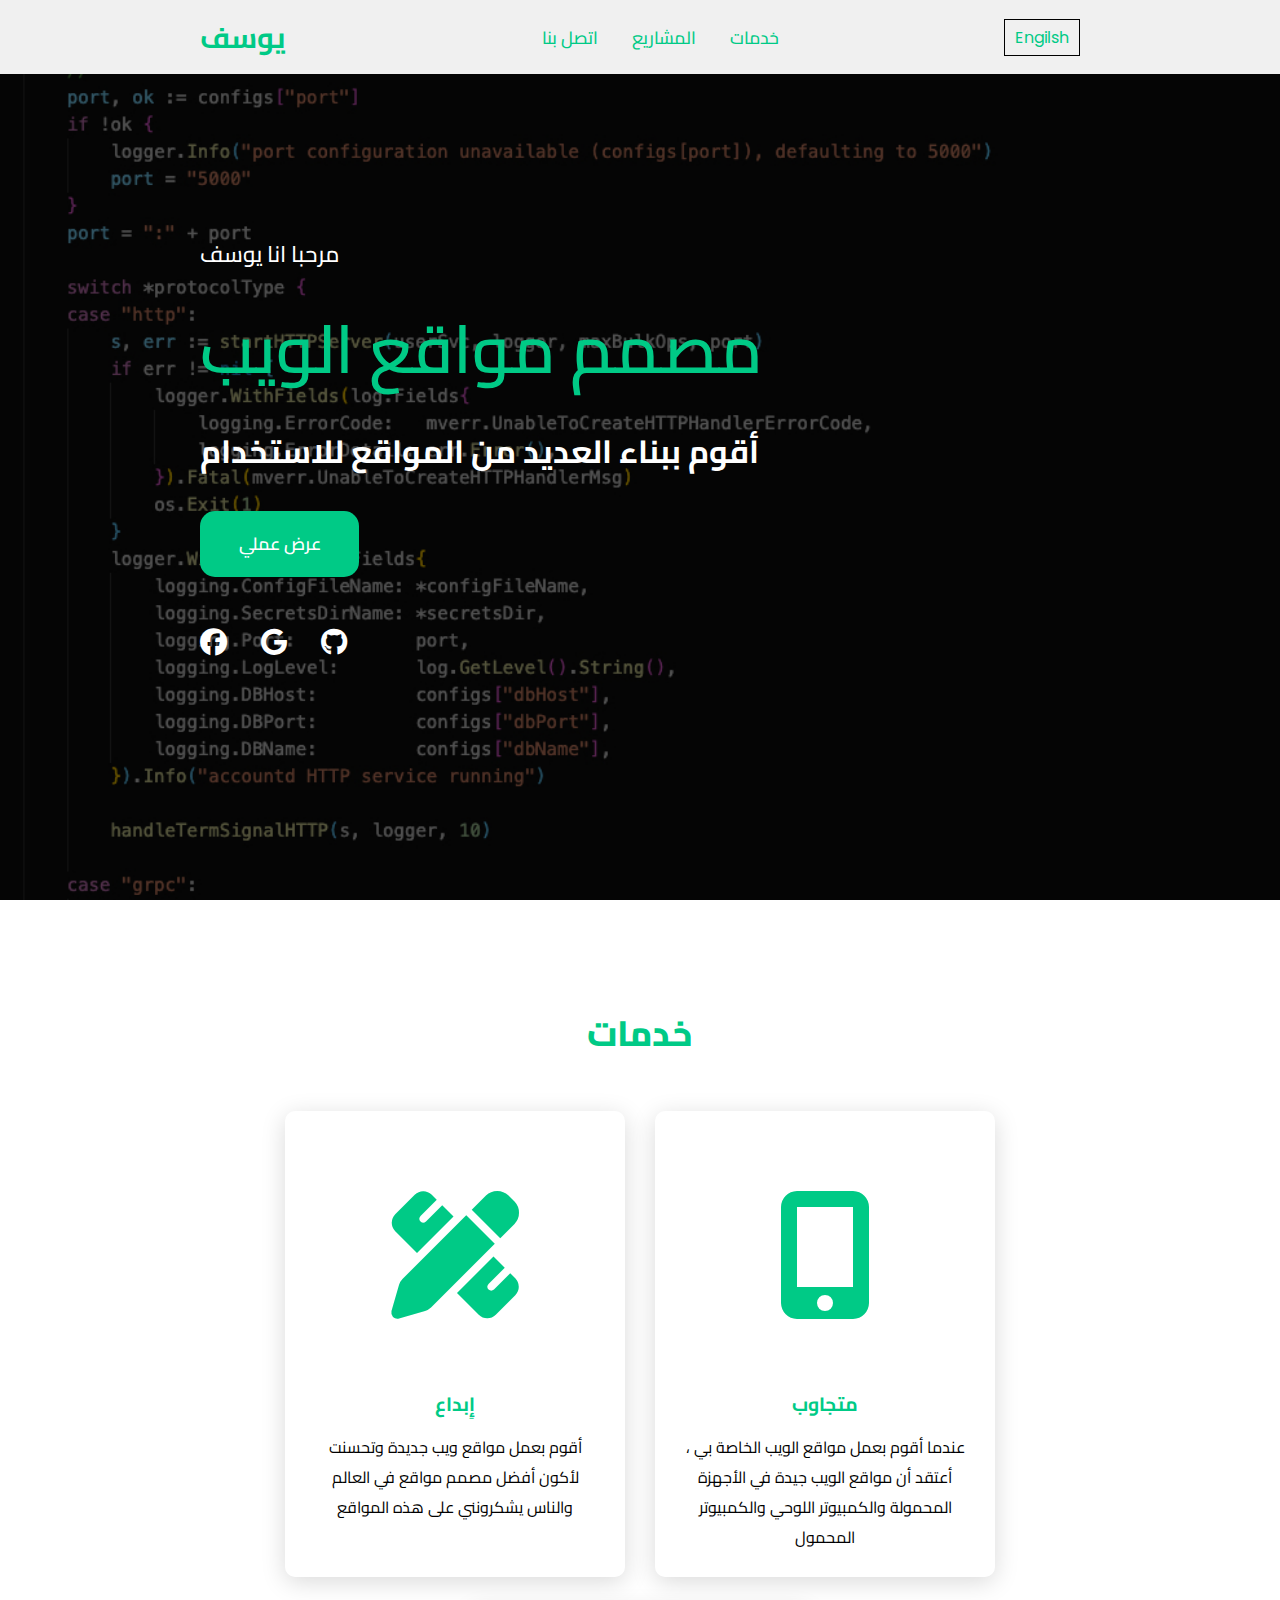
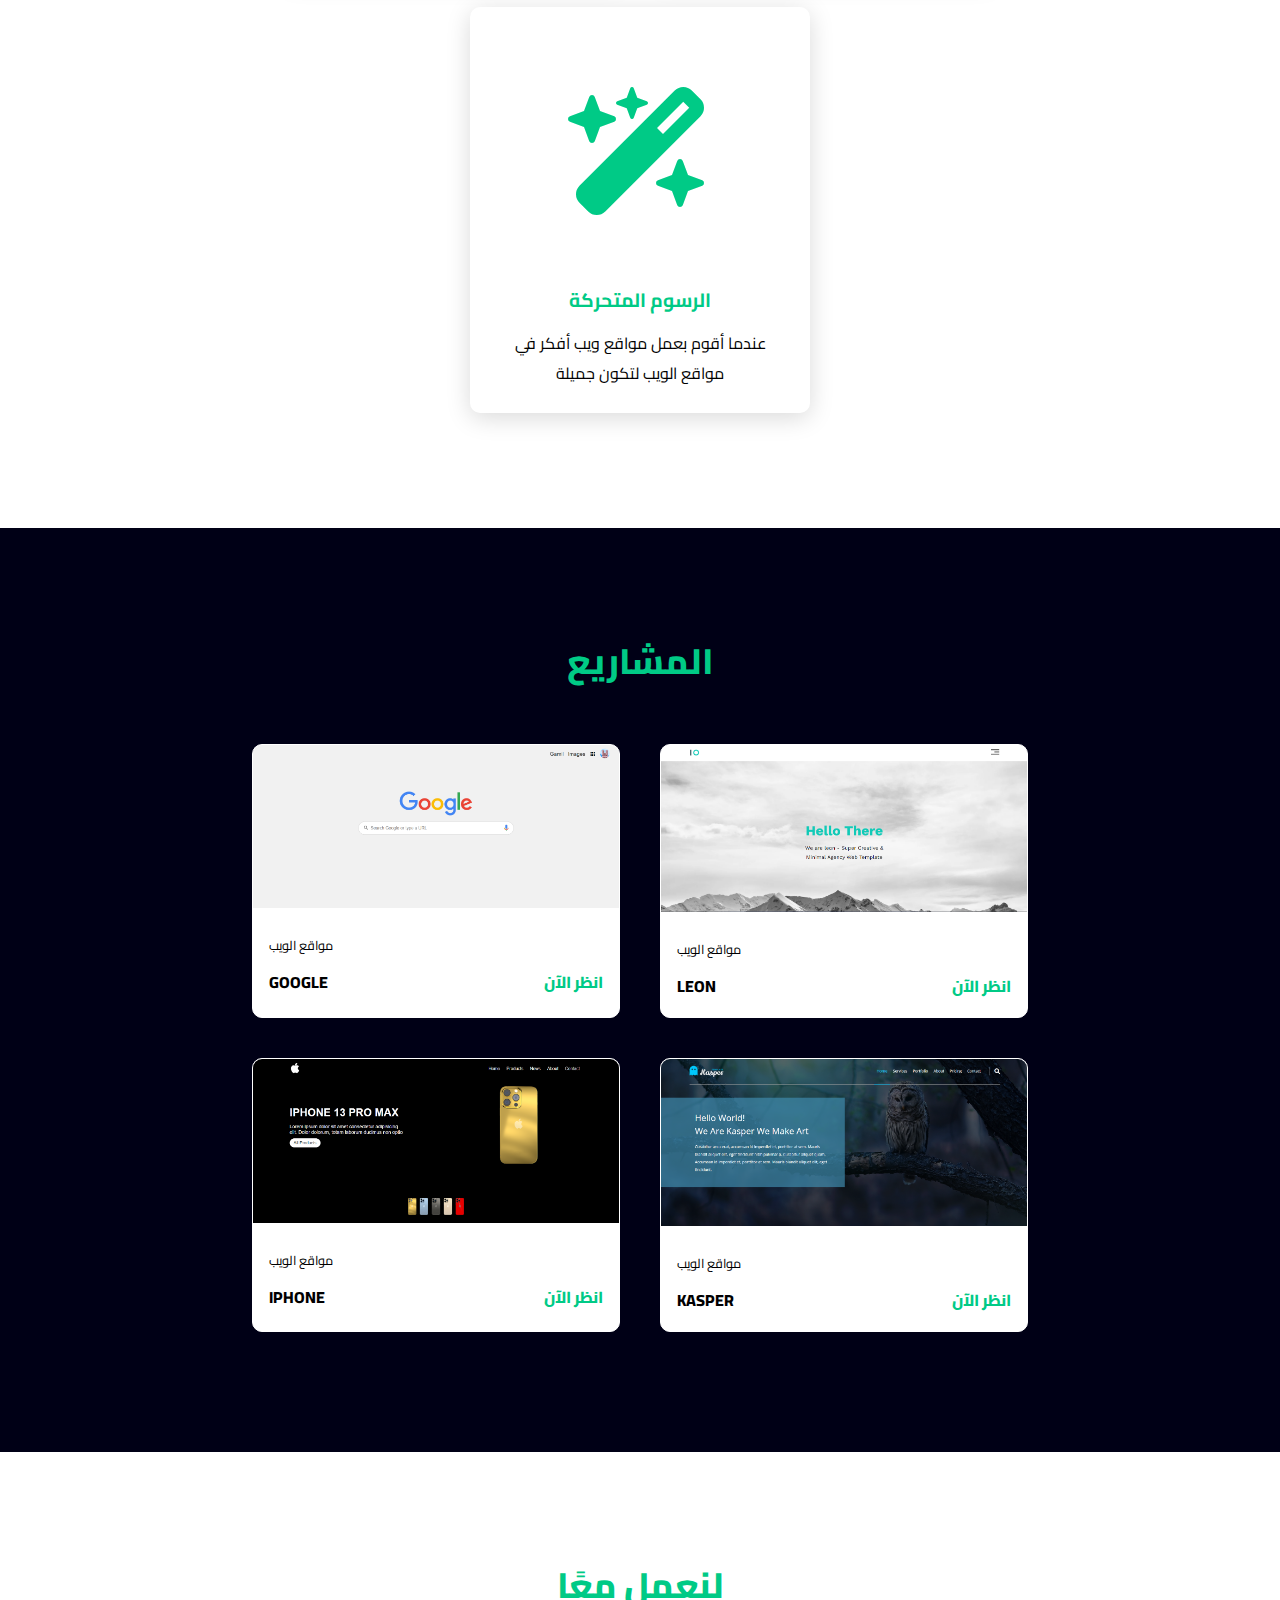
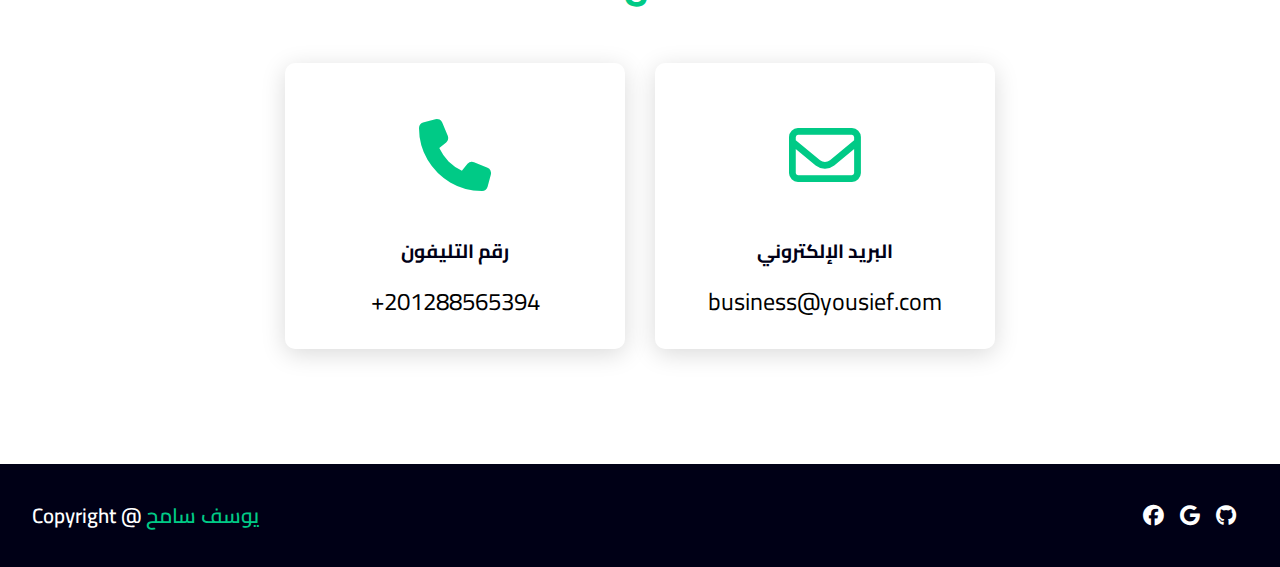
<file: AR/index.html>
<!DOCTYPE html>
<html lang="en">
<head>
    <meta charset="UTF-8">
    <meta http-equiv="X-UA-Compatible" content="IE=edge">
    <meta name="viewport" content="width=device-width, initial-scale=1.0">
    <link rel="stylesheet" href="https://cdnjs.cloudflare.com/ajax/libs/font-awesome/6.3.0/css/all.min.css">
    <link rel="stylesheet" href="CSS/style.css">
    <title>Yousief Sameh</title>
</head>
<body>
    <header>
        <a href="#" class="logo">يوسف</a>
        <nav class="navigation">
            <a href="#services">خدمات</a>
            <a href="#projects">المشاريع</a>
            <a href="#contact">اتصل بنا</a>
        </nav>
        <a href="/EN/index.html" class="language" style="font-family: 'Poppins', sans-serif;">Engilsh</a>
    </header>
    <section class="hero">
        <div>
            <h2>مرحبا انا يوسف <br> <span>مصمم مواقع الويب</span></h2>
            <h3>أقوم ببناء العديد من المواقع للاستخدام</h3>
            <a href="#projects" class="main-btn">عرض عملي</a>
            <div class="icons">
                <a href="https://www.facebook.com/profile.php?id=100079830548384"><i class="fa-brands fa-facebook"></i></a>
                <a href="https://myaccount.google.com/?hl=ar&utm_source=OGB&utm_medium=act"><i class="fa-brands fa-google"></i></a>
                <a href="https://github.com/yousief0"><i class="fa-brands fa-github"></i></a>
            </div>
        </div>
    </section>
    <section class="cards" id="services">
        <h2 class="title">خدمات</h2>
        <div class="content">
            <div class="card">
                <div class="icon">
                    <i class="fa-solid fa-pen-ruler"></i>
                </div>
                <div class="info">
                    <h3>إِبداع</h3>
                    <p>أقوم بعمل مواقع ويب جديدة وتحسنت لأكون أفضل مصمم مواقع في العالم والناس يشكرونني على هذه المواقع</p>
                </div>
            </div>
            <div class="card">
                <div class="icon">
                    <i class="fa-solid fa-mobile-screen-button"></i>
                </div>
                <div class="info">
                    <h3>متجاوب</h3>
                    <p>عندما أقوم بعمل مواقع الويب الخاصة بي ، أعتقد أن مواقع الويب جيدة في الأجهزة المحمولة والكمبيوتر اللوحي والكمبيوتر المحمول</p>
                </div>
            </div>
            <div class="card">
                <div class="icon">
                    <i class="fa-solid fa-wand-magic-sparkles"></i>
                </div>
                <div class="info">
                    <h3>الرسوم المتحركة</h3>
                    <p>عندما أقوم بعمل مواقع ويب أفكر في مواقع الويب لتكون جميلة</p>
                </div>
            </div>
        </div>
    </section>
    <section class="projects" id="projects">
        <h2 class="title">المشاريع</h2>
        <div class="content">
            <div class="project-card">
                <div class="project-image">
                    <img src="Images/Project_1.png">
                </div>
                <div class="project-info">
                    <p class="project-catogry">مواقع الويب</p>
                    <strong class="project-title">
                        <span>Google</span>
                        <a href="/Project_1/index.html" class="more-details">انظر الآن</a>
                    </strong>
                </div>
            </div>
            <div class="project-card">
                <div class="project-image">
                    <img src="Images/Project_3.png">
                </div>
                <div class="project-info">
                    <p class="project-catogry">مواقع الويب</p>
                    <strong class="project-title">
                        <span>leon</span>
                        <a href="/Project_2/index.html" class="more-details">انظر الآن</a>
                    </strong>
                </div>
            </div>
            <div class="project-card">
                <div class="project-image">
                    <img src="Images/Project_2.png">
                </div>
                <div class="project-info">
                    <p class="project-catogry">مواقع الويب</p>
                    <strong class="project-title">
                        <span>iphone</span>
                        <a href="/Project_3/index.html" class="more-details">انظر الآن</a>
                    </strong>
                </div>
            </div>
            <div class="project-card">
                <div class="project-image">
                    <img src="Images/Project_4.png">
                </div>
                <div class="project-info">
                    <p class="project-catogry">مواقع الويب</p>
                    <strong class="project-title">
                        <span>kasper</span>
                        <a href="/Project_4/index.html" class="more-details">انظر الآن</a>
                    </strong>
                </div>
            </div>
        </div>
    </section>
    <section class="cards-contact" id="contact">
        <h2 class="title">لنعمل معًا</h2>
        <div class="content">
            <div class="card">
                <div class="icon">
                    <i class="fa-solid fa-phone"></i>
                </div>
                <div class="info">
                    <h3>رقم التليفون</h3>
                    <p>+201288565394</p>
                </div>
            </div>
            <div class="card">
                <div class="icon">
                    <i class="fa-regular fa-envelope"></i>
                </div>
                <div class="info">
                    <h3>البريد الإلكتروني</h3>
                    <p>business@yousief.com</p>
                </div>
            </div>
        </div>
    </section>
    <footer class="footer">
        <p class="footer-title">Copyright @ <span>يوسف سامح</span></p>
        <div class="icons">
            <a href="https://www.facebook.com/profile.php?id=100079830548384"><i class="fa-brands fa-facebook"></i></a>
            <a href="https://myaccount.google.com/?hl=ar&utm_source=OGB&utm_medium=act"><i class="fa-brands fa-google"></i></a>
            <a href="https://github.com/yousief0"><i class="fa-brands fa-github"></i></a>
        </div>
    </footer>
</body>
</html>
</file>
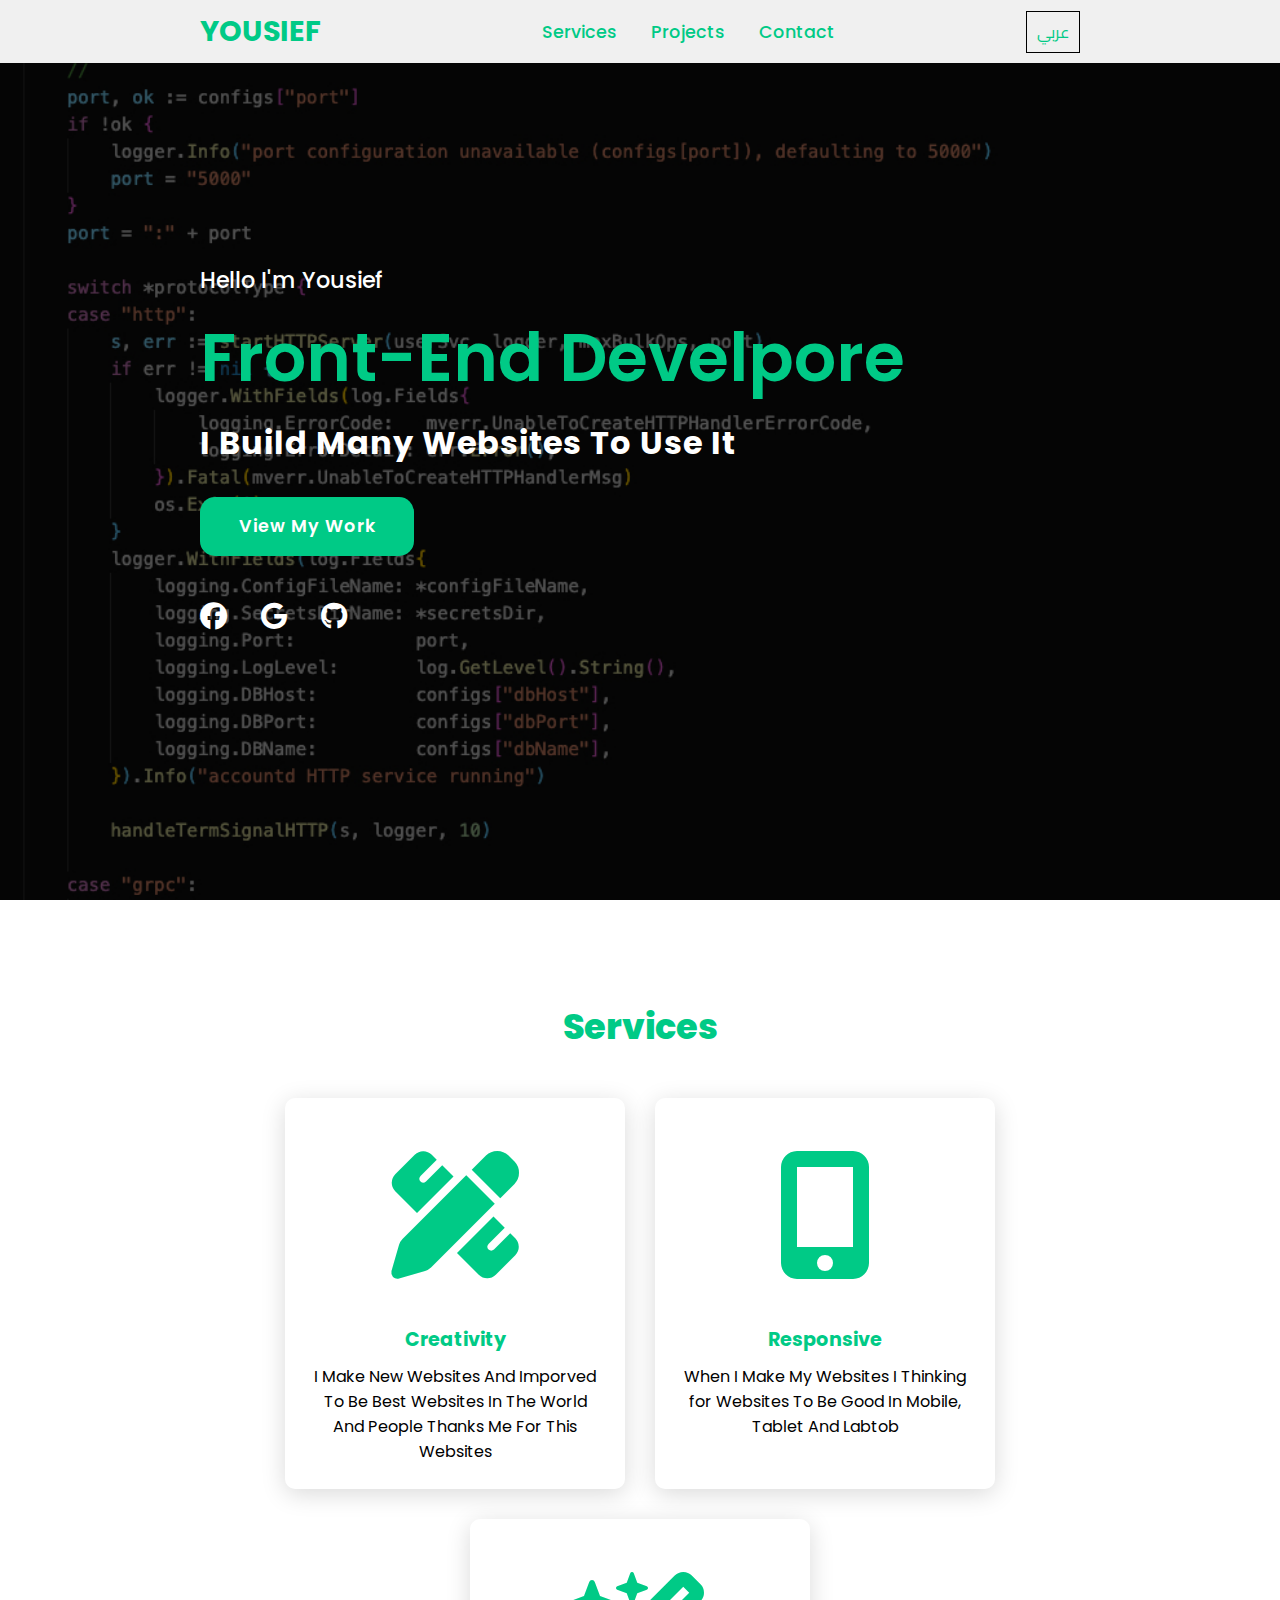
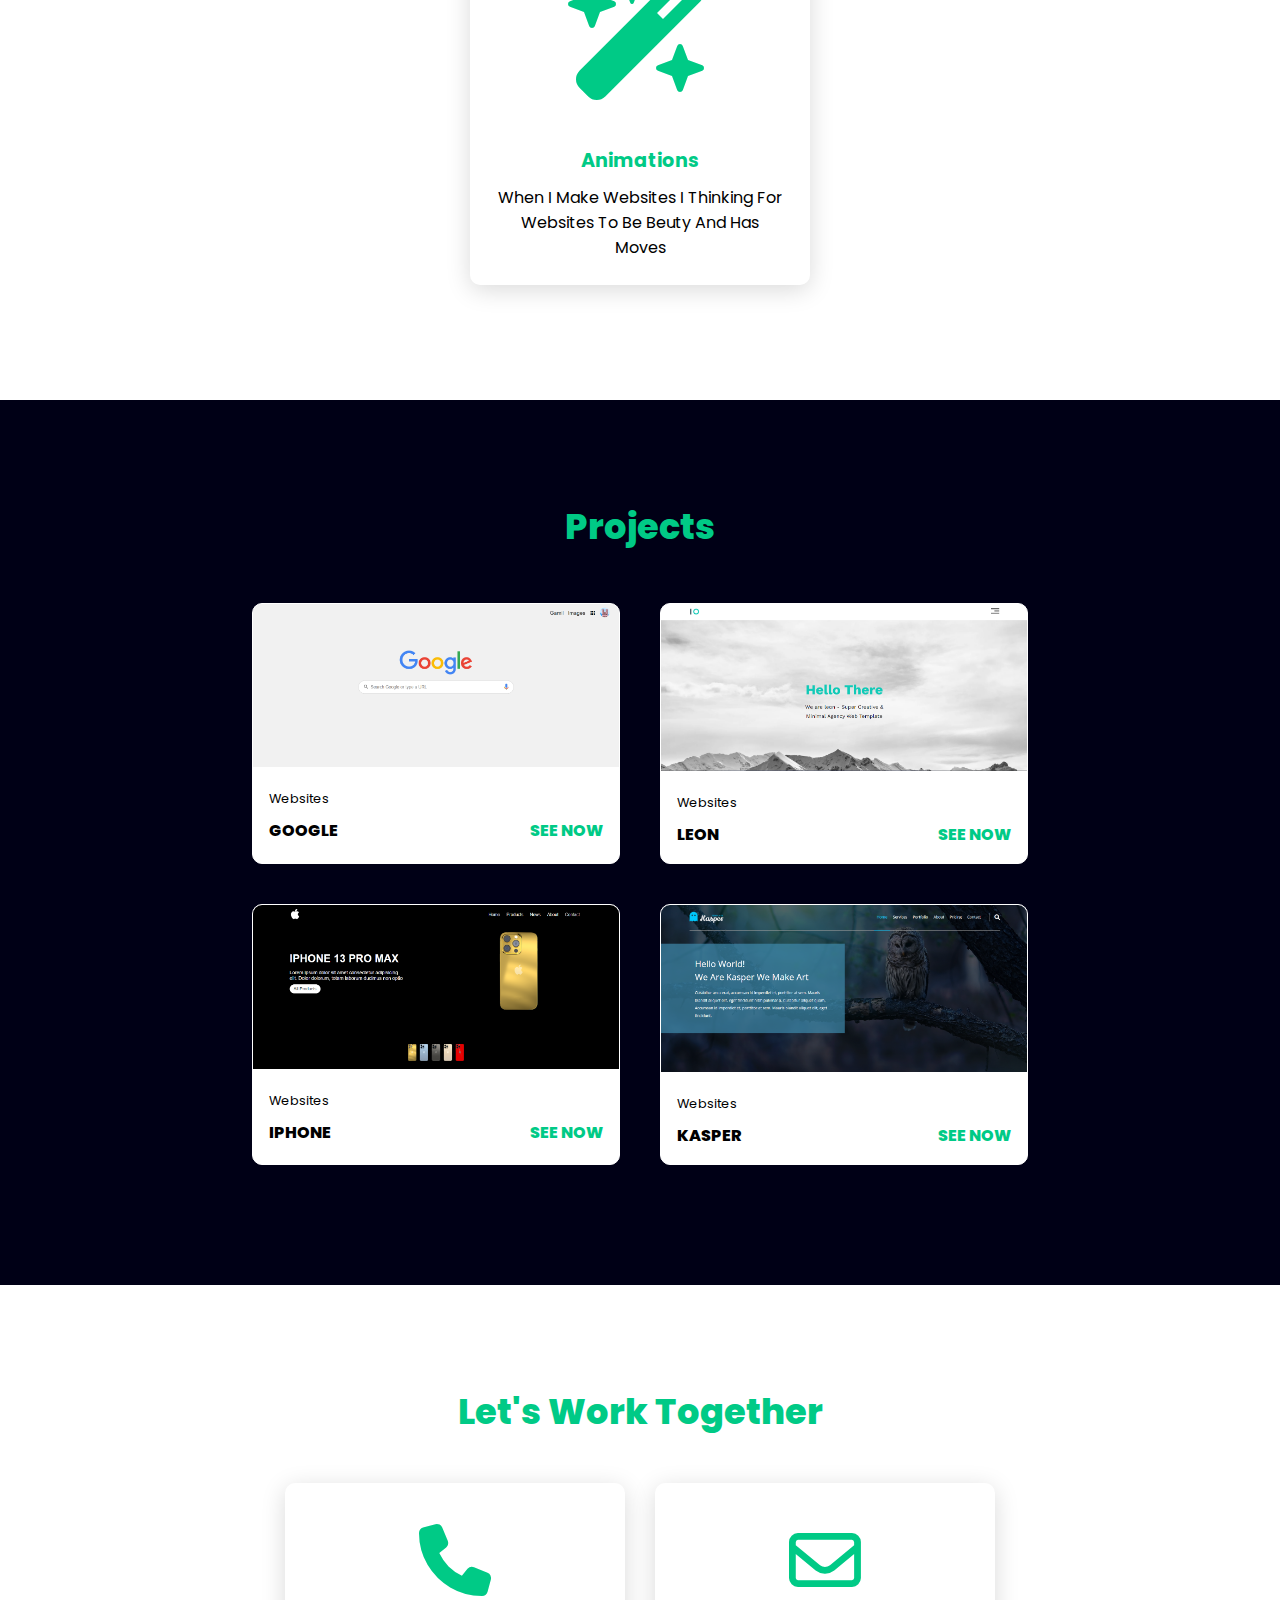
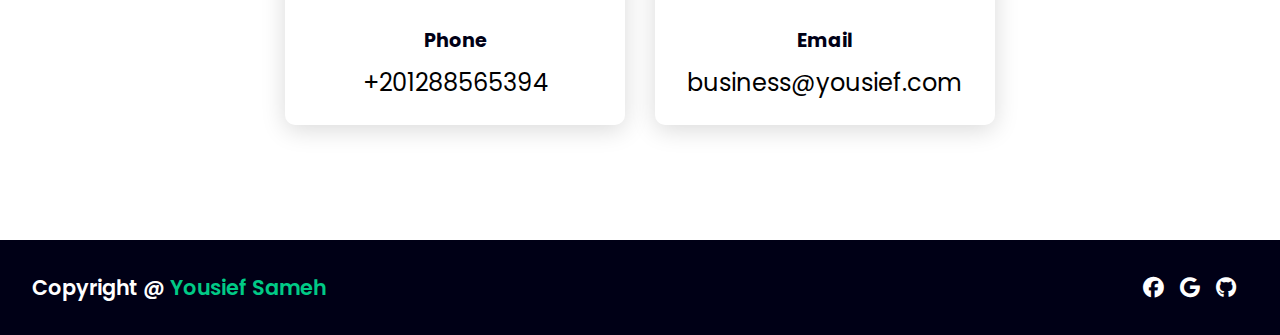
<file: EN/index.html>
<!DOCTYPE html>
<html lang="en">
<head>
    <meta charset="UTF-8">
    <meta http-equiv="X-UA-Compatible" content="IE=edge">
    <meta name="viewport" content="width=device-width, initial-scale=1.0">
    <link rel="stylesheet" href="https://cdnjs.cloudflare.com/ajax/libs/font-awesome/6.3.0/css/all.min.css">
    <link rel="stylesheet" href="CSS/style.css">
    <title>Yousief Sameh</title>
</head>
<body>
    <header>
        <a href="#" class="logo">Yousief</a>
        <nav class="navigation">
            <a href="#services">Services</a>
            <a href="#projects">Projects</a>
            <a href="#contact">Contact</a>
        </nav>
        <a href="/AR/index.html" class="language" style="font-family: 'Cairo', sans-serif;">عربي</a>
    </header>
    <section class="hero">
        <div>
            <h2>Hello I'm Yousief <br> <span>Front-End Develpore</span></h2>
            <h3>I Build Many Websites To Use It</h3>
            <a href="#projects" class="main-btn">View My Work</a>
            <div class="icons">
                <a href="https://www.facebook.com/profile.php?id=100079830548384"><i class="fa-brands fa-facebook"></i></a>
                <a href="https://myaccount.google.com/?hl=ar&utm_source=OGB&utm_medium=act"><i class="fa-brands fa-google"></i></a>
                <a href="https://github.com/yousief0"><i class="fa-brands fa-github"></i></a>
            </div>
        </div>
    </section>
    <section class="cards" id="services">
        <h2 class="title">Services</h2>
        <div class="content">
            <div class="card">
                <div class="icon">
                    <i class="fa-solid fa-pen-ruler"></i>
                </div>
                <div class="info">
                    <h3>Creativity</h3>
                    <p>I Make New Websites And Imporved To Be Best Websites In The World And People Thanks Me For This Websites</p>
                </div>
            </div>
            <div class="card">
                <div class="icon">
                    <i class="fa-solid fa-mobile-screen-button"></i>
                </div>
                <div class="info">
                    <h3>Responsive</h3>
                    <p>When I Make My Websites I Thinking for Websites To Be Good In Mobile, Tablet And Labtob</p>
                </div>
            </div>
            <div class="card">
                <div class="icon">
                    <i class="fa-solid fa-wand-magic-sparkles"></i>
                </div>
                <div class="info">
                    <h3>Animations</h3>
                    <p>When I Make Websites I Thinking For Websites To Be Beuty And Has Moves</p>
                </div>
            </div>
        </div>
    </section>
    <section class="projects" id="projects">
        <h2 class="title">Projects</h2>
        <div class="content">
            <div class="project-card">
                <div class="project-image">
                    <img src="Images/Project_1.png">
                </div>
                <div class="project-info">
                    <p class="project-catogry">Websites</p>
                    <strong class="project-title">
                        <span>Google</span>
                        <a href="/Project_1/index.html" class="more-details">See Now</a>
                    </strong>
                </div>
            </div>
            <div class="project-card">
                <div class="project-image">
                    <img src="Images/Project_3.png">
                </div>
                <div class="project-info">
                    <p class="project-catogry">Websites</p>
                    <strong class="project-title">
                        <span>leon</span>
                        <a href="/Project_2/index.html" class="more-details">See Now</a>
                    </strong>
                </div>
            </div>
            <div class="project-card">
                <div class="project-image">
                    <img src="Images/Project_2.png">
                </div>
                <div class="project-info">
                    <p class="project-catogry">Websites</p>
                    <strong class="project-title">
                        <span>iphone</span>
                        <a href="/Project_3/index.html" class="more-details">See Now</a>
                    </strong>
                </div>
            </div>
            <div class="project-card">
                <div class="project-image">
                    <img src="Images/Project_4.png">
                </div>
                <div class="project-info">
                    <p class="project-catogry">Websites</p>
                    <strong class="project-title">
                        <span>kasper</span>
                        <a href="/Project_4/index.html" class="more-details">See Now</a>
                    </strong>
                </div>
            </div>
        </div>
    </section>
    <section class="cards-contact" id="contact">
        <h2 class="title">Let's Work Together</h2>
        <div class="content">
            <div class="card">
                <div class="icon">
                    <i class="fa-solid fa-phone"></i>
                </div>
                <div class="info">
                    <h3>Phone</h3>
                    <p>+201288565394</p>
                </div>
            </div>
            <div class="card">
                <div class="icon">
                    <i class="fa-regular fa-envelope"></i>
                </div>
                <div class="info">
                    <h3>Email</h3>
                    <p>business@yousief.com</p>
                </div>
            </div>
        </div>
    </section>
    <footer class="footer">
        <p class="footer-title">Copyright @ <span>Yousief Sameh</span></p>
        <div class="icons">
            <a href="https://www.facebook.com/profile.php?id=100079830548384"><i class="fa-brands fa-facebook"></i></a>
            <a href="https://myaccount.google.com/?hl=ar&utm_source=OGB&utm_medium=act"><i class="fa-brands fa-google"></i></a>
            <a href="https://github.com/yousief0"><i class="fa-brands fa-github"></i></a>
        </div>
    </footer>
</body>
</html>
</file>
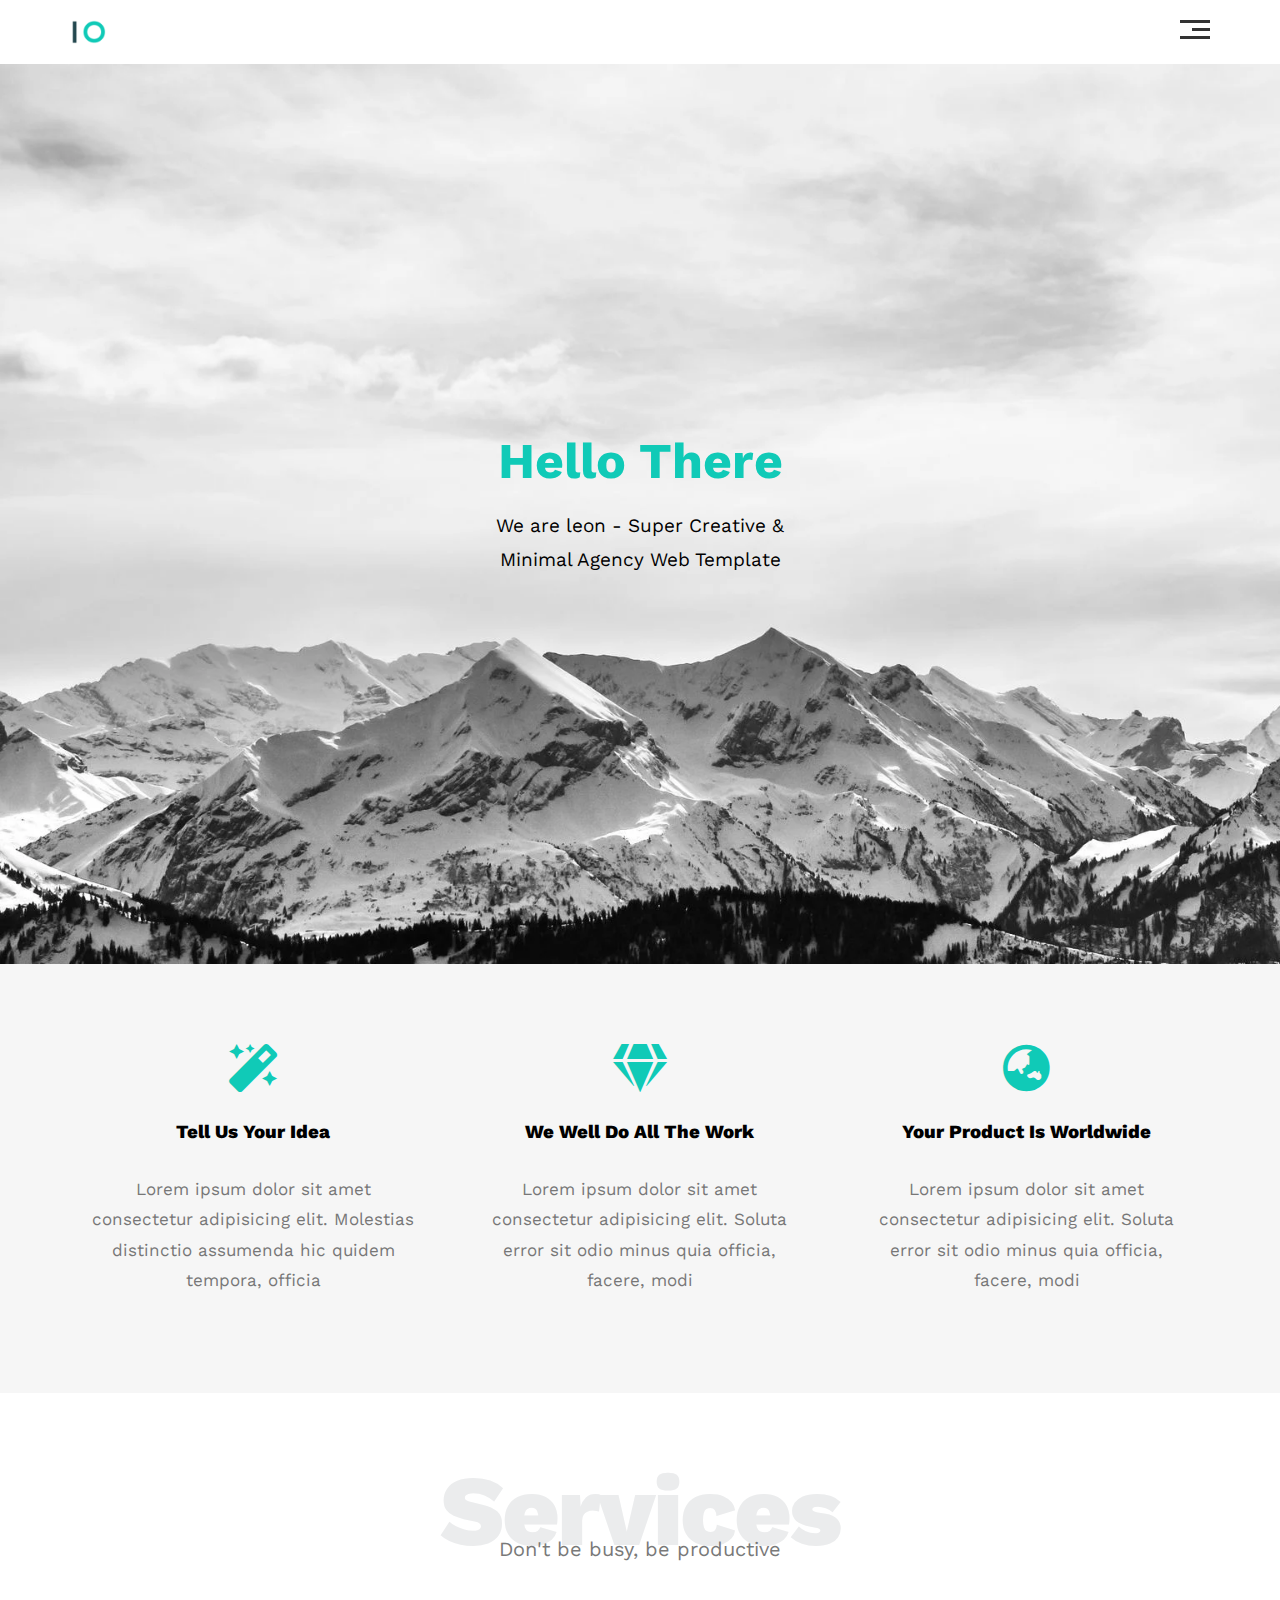
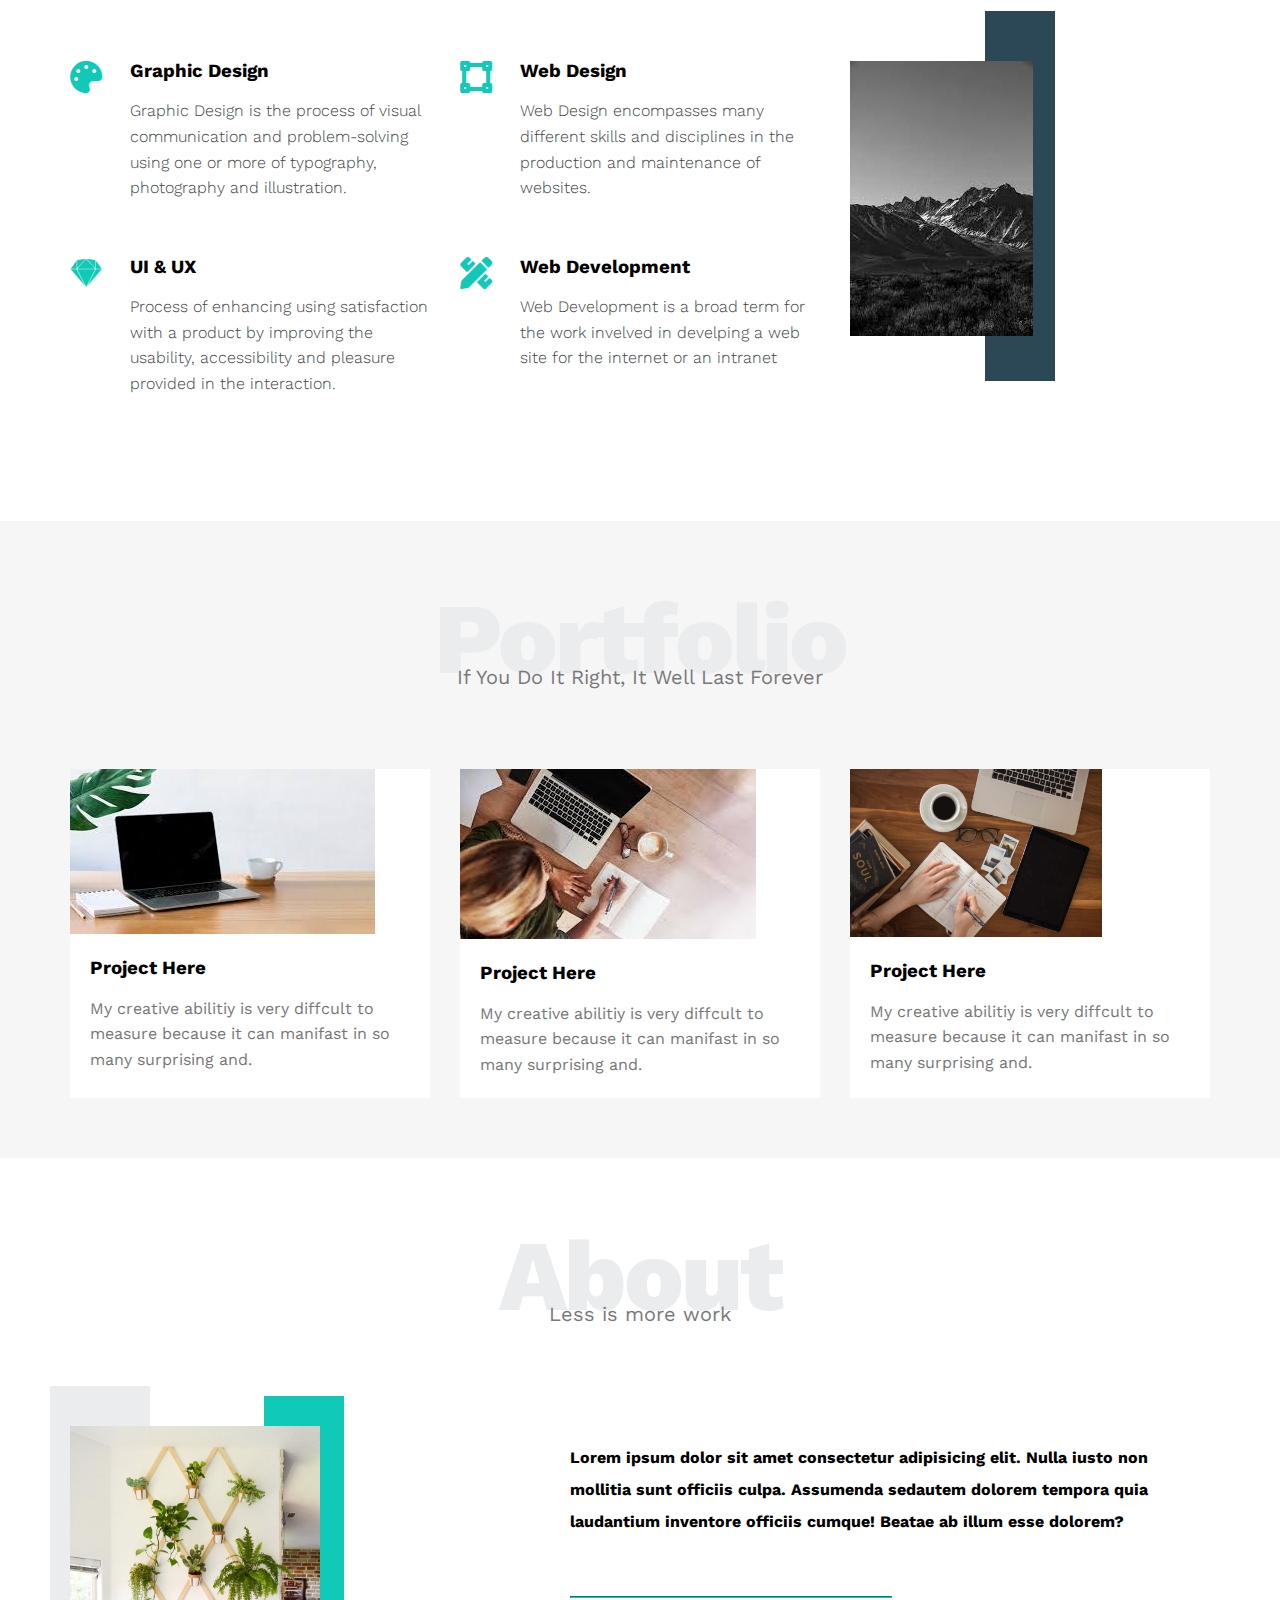
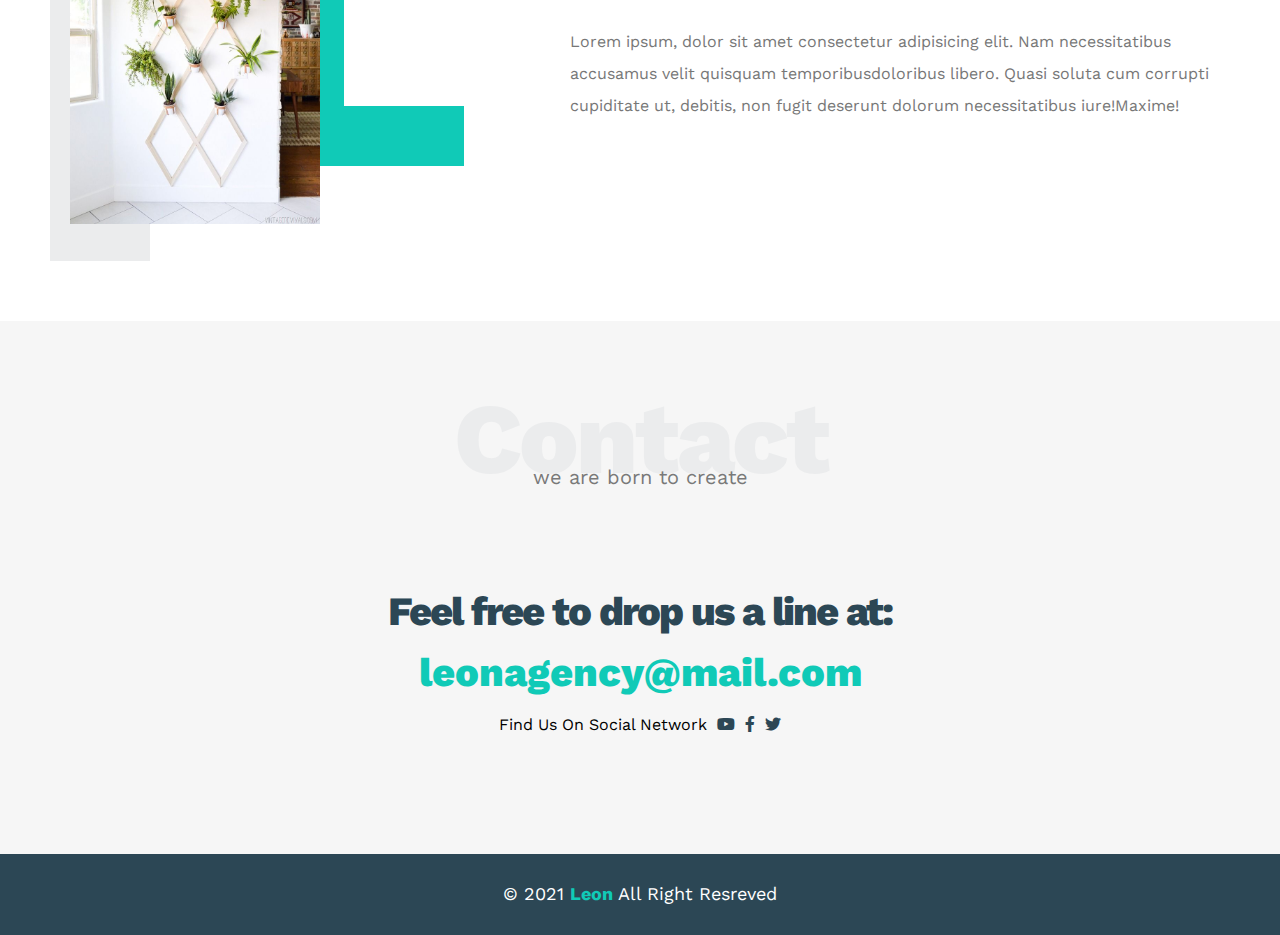
<file: Project_2/index.html>
<!DOCTYPE html>
<html lang="en">
<head>
    <meta charset="UTF-8">
    <meta http-equiv="X-UA-Compatible" content="IE=edge">
    <meta name="viewport" content="width=device-width, initial-scale=1.0">
    <!-- Main Template CSS File -->
    <link rel="stylesheet" href="css/style.css">
    <!-- Render All Element Normlly -->
    <link rel="stylesheet" href="css/normlize.css">
    <!-- Font Awesome Library -->
    <link rel="stylesheet" href="css/all.min.css">
    <!-- Google Fonts -->
    <link rel="preconnect" href="https://fonts.googleapis.com">
    <link rel="preconnect" href="https://fonts.gstatic.com" crossorigin>
    <link href="https://fonts.googleapis.com/css2?family=Work+Sans:wght@200;300;400;500;600;700&display=swap"rel="stylesheet">
    <title>Leon Template One</title>
</head>
<body>
    <!-- Start Header -->
    <div class="header">
        <div class="container">
            <img class="logo" src="images/logo.png" alt="">
            <div class="links">
                <span class="icon">
                    <span></span>
                    <span></span>
                    <span></span>
                </span>
                <ul>
                    <li><a href="#services">Services</a></li>
                    <li><a href="#portfolio">Portfolio</a></li>
                    <li><a href="#about">About</a></li>
                    <li><a href="#contact">Contact</a></li>
                </ul>
            </div>
        </div>
    </div>
    <!-- End header -->
    <!-- Start Landing Sections  -->
    <div class="landing">
        <div class="intro-text">
            <h1>Hello There</h1>
            <p>We are leon - Super Creative & Minimal Agency Web Template</p>
        </div>
    </div>
    <!-- End Landing Sections -->
    <!-- Start Feature -->
    <div class="features">
        <div class="container">
            <div class="feat">
                <i class="fas fa-magic fa-3x"></i>
                <h3>Tell Us Your Idea</h3>
                <p>Lorem ipsum dolor sit amet consectetur adipisicing elit. Molestias distinctio assumenda hic quidem tempora, officia</p>

            </div>
            <div class="feat">
                <i class="fas fa-gem fa-3x"></i>
                <h3>We Well Do All The Work</h3>
                <p>Lorem ipsum dolor sit amet consectetur adipisicing elit. Soluta error sit odio minus quia officia, facere, modi
                </p>
            
            </div>
            <div class="feat">
                <i class="fas fa-globe-asia fa-3x"></i>
                <h3>Your Product Is Worldwide</h3>
                <p>Lorem ipsum dolor sit amet consectetur adipisicing elit. Soluta error sit odio minus quia officia, facere, modi
                </p>
            
            </div>
        </div>
    </div>
    <!-- End Feature -->
    <!-- Start Services -->
    <div class="services" id="services">
        <div class="container">
            <h2 class="special-heading">Services</h2>
            <p>Don't be busy, be productive</p>
            <div class="services-content">
                <div class="col">
                    <!-- Start Service -->
                    <div class="srv">
                        <i class="fas fa-palette fa-2x"></i>
                        <div class="text">
                            <h3>Graphic Design</h3>
                            <p>Graphic Design is the process of visual communication and problem-solving using one or more of 
                                typography, photography and illustration.</p>
                        </div>
                    </div>
                    <!-- End Service -->
                    <!-- Start Service -->
                    <div class="srv">
                        <i class="fab fa-sketch fa-2x"></i>
                        <div class="text">
                            <h3>UI & UX</h3>
                            <p>Process of enhancing using satisfaction with a product by improving the usability, accessibility and
                                pleasure provided in the interaction.
                            </p>
                        </div>
                    </div>
                    <!-- End Service -->
                </div>
                <div class="col">
                    <!-- Start Service -->
                    <div class="srv">
                        <i class="fas fa-vector-square fa-2x"></i>
                        <div class="text">
                            <h3>Web Design</h3>
                            <p>Web Design encompasses many different skills and disciplines in the production and maintenance of
                                websites.
                            </p>
                        </div>
                    </div>
                    <!-- End Service -->
                    <!-- Start Service -->
                    <div class="srv">
                        <i class="fas fa-pencil-ruler fa-2x"></i>
                        <div class="text">
                            <h3>Web Development</h3>
                            <p>Web Development is a broad term for the work invelved in develping a web site for the internet or an
                                intranet
                            </p>
                        </div>
                    </div>
                    <!-- End Service -->
                </div>
                <div class="col">
                    <div class="image">
                        <img src="images/service.jfif">
                    </div>
                </div>
            </div>
        </div>
    </div>
    <!-- End Services -->
    <!-- Start Portfolio -->
    <div class="portfolio" id="portfolio">
        <div class="container">
            <h2 class="special-heading">Portfolio</h2>
            <p>If You Do It Right, It Well Last Forever</p>
            <div class="portfolio-content">
                <div class="card">
                    <img src="images/portfolio-1.jfif">
                    <div class="info">
                        <h3>Project Here</h3>
                        <p>My creative abilitiy is very diffcult to measure because it can manifast in so many surprising and.</p>
                    </div>
                </div>
                <div class="card">
                    <img src="images/portfolio-2.jfif">
                    <div class="info">
                        <h3>Project Here</h3>
                        <p>My creative abilitiy is very diffcult to measure because it can manifast in so many surprising and.</p>
                    </div>
                </div>
                <div class="card">
                    <img src="images/portfolio-3.jpg" style="width: 252px;">
                    <div class="info">
                        <h3>Project Here</h3>
                        <p>My creative abilitiy is very diffcult to measure because it can manifast in so many surprising and.</p>
                    </div>
                </div>
            </div>
        </div>
    </div>
    <!-- End Portfolio -->
    <!-- Start Portfolio -->
    <div class="about" id="about">
        <div class="container">
            <h2 class="special-heading">About</h2>
            <p>Less is more work</p>
            <div class="about-content">
                <div class="image">
                    <img src="images/about.jpg">
                </div>
                <div class="text">
                    <p>Lorem ipsum dolor sit amet consectetur adipisicing elit. Nulla iusto non mollitia sunt officiis culpa. Assumenda sedautem dolorem tempora quia laudantium inventore officiis cumque! Beatae ab illum esse dolorem?</p>
                    <hr>
                    <p>Lorem ipsum, dolor sit amet consectetur adipisicing elit. Nam necessitatibus accusamus velit quisquam temporibusdoloribus libero. Quasi soluta cum corrupti cupiditate ut, debitis, non fugit deserunt dolorum necessitatibus iure!Maxime!</p>
                </div>
            </div>
        </div>
    </div>
    <!-- End About -->
    <!-- Start Contact -->
    <div class="contact" id="contact">
        <div class="container">
            <h2 class="special-heading">Contact</h2>
            <p>we are born to create</p>
            <div class="info">
                <p class="lable">Feel free to drop us a line at:</p>
                <a href="mailto:leonagency@mail.com?subject=Contact" class="link">leonagency@mail.com</a>
                <div class="social">
                    Find Us On Social Network
                    <i class="fab fa-youtube"></i>
                    <i class="fab fa-facebook-f"></i>
                    <i class="fab fa-twitter"></i>
                </div>
            </div>
        </div>
    </div>
    <!-- End Contact -->
    <!-- Start Footer -->
    <div class="footer">
        &copy; 2021 <span>Leon</span> All Right Resreved
    </div>
    <!-- End Footer -->

</body>
</html>
</file>
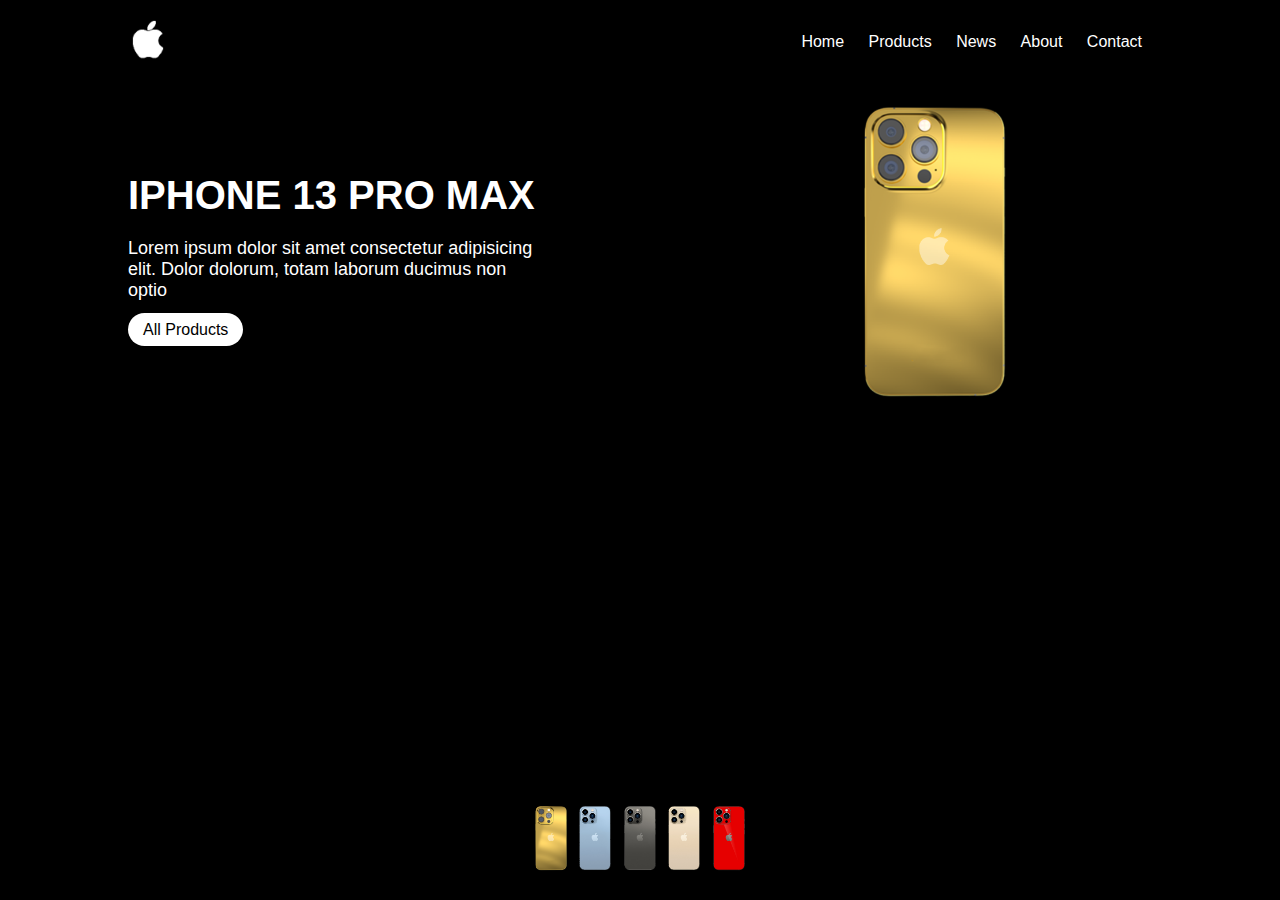
<file: Project_3/index.html>
<!DOCTYPE html>
<html lang="en">

<head>
    <meta charset="UTF-8">
    <meta http-equiv="X-UA-Compatible" content="IE=edge">
    <meta name="viewport" content="width=device-width, initial-scale=1.0">
    <link rel="stylesheet" href="style.css">
    <title>IPHONE</title>
</head>

<body>
    <div class="container">
        <header>
            <a href="#"><img src="images/logo.png" class="logo"></a>
            <ul>
                <li><a href="https://www.apple.com/eg-ar/iphone/">Home</a></li>
                <li><a href="#">Products</a></li>
                <li><a href="#">News</a></li>
                <li><a href="#">About</a></li>
                <li><a href="#">Contact</a></li>
            </ul>
        </header>
        <div class="content">
            <div class="text">
                <h2>iphone 13 pro max</h2>
                <p>Lorem ipsum dolor sit
                    amet consectetur adipisicing elit.
                    Dolor dolorum, totam laborum ducimus non optio</p>
                <a href="#">All Products</a>
            </div>
            <div class="images">
                <img class="img" src="images/0.png">
            </div>
        </div>
        <div class="icons">
            <img onclick="phones(this.src);colors('#000')" src="images/0.png">
            <img onclick="phones(this.src);colors('#247ec8')" src="images/1.png">
            <img onclick="phones(this.src);colors('#1e1e1e')" src="images/2.png">
            <img onclick="phones(this.src);colors('#c79b53')" src="images/3.png">
            <img onclick="phones(this.src);colors('#c82525')" src="images/4.png">
        </div>
    </div>
    <script src="script.js"></script>
</body>

</html>
</file>
<file: AR/CSS/style.css>
@import url('https://fonts.googleapis.com/css2?family=Cairo:wght@200;300;400;500;600;700;800;900;1000&display=swap');
@import url('https://fonts.googleapis.com/css2?family=Poppins:ital,wght@0,100;0,200;0,300;0,400;0,500;0,600;0,700;0,800;0,900;1,100;1,200;1,300;1,400;1,500;1,600;1,700;1,800;1,900&display=swap');

* {
    font-family: 'Cairo', sans-serif;
    margin: 0;
    padding: 0;
    box-sizing: border-box;
    scroll-behavior: smooth;
}

header {
    background-color: #f0f0f0;
    width: 100%;
    position: fixed;
    z-index: 999;
    display: flex;
    justify-content: space-between;
    align-items: center;
    padding: 10px 200px;
}

.logo {
    text-decoration: none;
    font-size: 1.8em;
    font-weight: 700;
    color: rgb(0, 202, 134);
    text-transform: uppercase;
}

.navigation a {
    color: rgb(0, 202, 134);
    text-decoration: none;
    font-size: 1.1em;
    font-weight: 500;
    padding-left: 30px;
}

.language {
    padding: 5px 10px;
    text-decoration: none;
    color: rgb(0, 202, 134);
    text-align: center;
    border: 1px solid black;
}

.navigation a:hover {
    color: chartreuse;
}
section {
    padding: 100px 200px;
}

.hero {
    width: 100%;
    min-height: 100vh;
    display: flex;
    align-items: center;
    background: url(../Images/background.jpeg) no-repeat;
    background-size: cover;
    background-position: center;
    background-attachment: fixed;
}
.hero h2 {
    color: #fff;
    font-size: 1.4em;
    font-weight: 500;
}

.hero h2 span {
    display: inline-block;
    margin-top: 10px;
    color: rgb(0, 202, 134);
    font-size: 3em;
    font-weight: 600;
}

.hero h3 {
    color: #fff;
    font-size: 2em;
    font-weight: 700;
    letter-spacing: 1px;
    margin-top: 10px;
    margin-bottom: 30px;
}

.hero .main-btn {
    color: #fff;
    text-decoration: none;
    background-color: rgb(0, 202, 134);
    font-size: 1.1em;
    font-weight: 600;
    display: inline-block;
    padding: 0.9375em 2.1875em;
    letter-spacing: 1px;
    border-radius: 15px;
    margin-bottom: 40px;
    transition: 0.7s ease;
}

.hero .main-btn:hover {
    background-color: green;
    transform: scale(1.1);
}

.icons a {
    color: #fff;
    font-size: 1.7em;
    padding-right: 30px;
    transition: 0.8s ease;
}

.icons a:hover {
    color: rgb(0, 202, 134);
}

.title {
    color: rgb(0, 202, 134);
    display: flex;
    justify-content: center;
    font-size: 2.2em;
    font-weight: 800;
    margin-bottom: 30px;
}

.content {
    display: flex;
    justify-content: center;
    flex-direction: row;
    flex-wrap: wrap;
}

.card {
    background-color: #fff;
    width: 21.25em;
    box-shadow: 0 5px 25px rgba(1 1 1 / 15%);
    border-radius: 10px;
    padding: 25px;
    margin: 15px;
    transition: 0.7s ease;
}

.card:hover {
    transform: scale(1.1);
}

.card .icon {
    color: rgb(0, 202, 134);
    font-size: 8em;
    text-align: center;
}

.info {
    text-align: center;
}

.info h3{
    color: rgb(0, 202, 134);
    font-size: 1.2em;
    font-weight: 700;
    margin: 10px;
}

.projects {
    background-color: #000016;
}

.projects .content {
    margin-top: 30px;
}

.project-card {
    background-color: #fff;
    border: 1px solid #fff;
    min-height: 14em;
    width: 23em;
    overflow: hidden;
    border-radius: 10px;
    margin: 20px;
    transition: 0.7s ease;
}

.project-card:hover {
    transform: scale(1.1);
}

.project-card:hover .project-image img{
    opacity: 0.9;
}

.project-image img {
    width: 100%;
}

.project-info {
    padding: 1em;
}

.project-catogry {
    font-size: 0.8em;
    color: black;
}

.project-title {
    display: flex;
    justify-content: space-between;
    text-transform: uppercase;
    font-weight: 800;
    margin-top: 10px;
}

.more-details {
    text-decoration: none;
    color: rgb(0, 202, 134);
    transition: 0.5s ease;
}

.more-details:hover {
    color: green;
}

.cards-contact .icon {
    font-size: 4.5em;
}


.cards-contact .content .info h3 {
    color: #000016;
}

.cards-contact .content .info p {
    font-size: 1.5em;
}

.footer {
    display: flex;
    justify-content: space-between;
    background-color: #000016;
    color: white;
    padding: 2em;
}

.footer-title {
    font-size: 1.3em;
    font-weight: 600;
}

.footer-title span {
    color: rgb(0, 202, 134);
}

.footer .icons a {
    font-size: 1.3em;
    padding: 0 12px 0 0;
}

@media (max-width: 1023px) {
    header {
        padding: 15px 15px;
    }

    .navigation a {
        padding-left: 5px;
    }

    .title {
        font-size: 1.8em;
    }

    section {
        padding: 80px 20px;
    }

    .main-content h2 {
        font-size: 1em;
    }

    .main-content h3 {
        font-size: 1.6em;
    }
}

@media (max-width: 641px) {
    body {
        font-size: 12px;
    }
    
    .main-content h2 {
        font-size: 0.8em;
    }

    .main-content h3 {
        font-size: 1.4em;
    }
}

@media (max-width: 300px) {
    body {
        font-size: 10px;
    }
}
</file>
<file: EN/CSS/style.css>
@import url('https://fonts.googleapis.com/css2?family=Poppins:ital,wght@0,100;0,200;0,300;0,400;0,500;0,600;0,700;0,800;0,900;1,100;1,200;1,300;1,400;1,500;1,600;1,700;1,800;1,900&display=swap');
@import url('https://fonts.googleapis.com/css2?family=Cairo:wght@200;300;400;500;600;700;800;900;1000&display=swap');

* {
    font-family: 'Poppins', sans-serif;
    margin: 0;
    padding: 0;
    box-sizing: border-box;
    scroll-behavior: smooth;
}

header {
    background-color: #f0f0f0;
    width: 100%;
    position: fixed;
    z-index: 999;
    display: flex;
    justify-content: space-between;
    align-items: center;
    padding: 10px 200px;
}

.logo {
    text-decoration: none;
    font-size: 1.8em;
    font-weight: 700;
    color: rgb(0, 202, 134);
    text-transform: uppercase;
}

.navigation a {
    color: rgb(0, 202, 134);
    text-decoration: none;
    font-size: 1.1em;
    font-weight: 500;
    padding-left: 30px;
}

.language {
    padding: 5px 10px;
    text-decoration: none;
    color: rgb(0, 202, 134);
    text-align: center;
    border: 1px solid black;
}

.navigation a:hover {
    color: chartreuse;
}
section {
    padding: 100px 200px;
}

.hero {
    width: 100%;
    min-height: 100vh;
    display: flex;
    align-items: center;
    background: url(../Images/background.jpeg) no-repeat;
    background-size: cover;
    background-position: center;
    background-attachment: fixed;
}
.hero h2 {
    color: #fff;
    font-size: 1.4em;
    font-weight: 500;
}

.hero h2 span {
    display: inline-block;
    margin-top: 10px;
    color: rgb(0, 202, 134);
    font-size: 3em;
    font-weight: 600;
}

.hero h3 {
    color: #fff;
    font-size: 2em;
    font-weight: 700;
    letter-spacing: 1px;
    margin-top: 10px;
    margin-bottom: 30px;
}

.hero .main-btn {
    color: #fff;
    text-decoration: none;
    background-color: rgb(0, 202, 134);
    font-size: 1.1em;
    font-weight: 600;
    display: inline-block;
    padding: 0.9375em 2.1875em;
    letter-spacing: 1px;
    border-radius: 15px;
    margin-bottom: 40px;
    transition: 0.7s ease;
}

.hero .main-btn:hover {
    background-color: green;
    transform: scale(1.1);
}

.icons a {
    color: #fff;
    font-size: 1.7em;
    padding-right: 30px;
    transition: 0.8s ease;
}

.icons a:hover {
    color: rgb(0, 202, 134);
}

.title {
    color: rgb(0, 202, 134);
    display: flex;
    justify-content: center;
    font-size: 2.2em;
    font-weight: 800;
    margin-bottom: 30px;
}

.content {
    display: flex;
    justify-content: center;
    flex-direction: row;
    flex-wrap: wrap;
}

.card {
    background-color: #fff;
    width: 21.25em;
    box-shadow: 0 5px 25px rgba(1 1 1 / 15%);
    border-radius: 10px;
    padding: 25px;
    margin: 15px;
    transition: 0.7s ease;
}

.card:hover {
    transform: scale(1.1);
}

.card .icon {
    color: rgb(0, 202, 134);
    font-size: 8em;
    text-align: center;
}

.info {
    text-align: center;
}

.info h3{
    color: rgb(0, 202, 134);
    font-size: 1.2em;
    font-weight: 700;
    margin: 10px;
}

.projects {
    background-color: #000016;
}

.projects .content {
    margin-top: 30px;
}

.project-card {
    background-color: #fff;
    border: 1px solid #fff;
    min-height: 14em;
    width: 23em;
    overflow: hidden;
    border-radius: 10px;
    margin: 20px;
    transition: 0.7s ease;
}

.project-card:hover {
    transform: scale(1.1);
}

.project-card:hover .project-image img{
    opacity: 0.9;
}

.project-image img {
    width: 100%;
}

.project-info {
    padding: 1em;
}

.project-catogry {
    font-size: 0.8em;
    color: black;
}

.project-title {
    display: flex;
    justify-content: space-between;
    text-transform: uppercase;
    font-weight: 800;
    margin-top: 10px;
}

.more-details {
    text-decoration: none;
    color: rgb(0, 202, 134);
    transition: 0.5s ease;
}

.more-details:hover {
    color: green;
}

.cards-contact .icon {
    font-size: 4.5em;
}


.cards-contact .content .info h3 {
    color: #000016;
}

.cards-contact .content .info p {
    font-size: 1.5em;
}

.footer {
    display: flex;
    justify-content: space-between;
    background-color: #000016;
    color: white;
    padding: 2em;
}

.footer-title {
    font-size: 1.3em;
    font-weight: 600;
}

.footer-title span {
    color: rgb(0, 202, 134);
}

.footer .icons a {
    font-size: 1.3em;
    padding: 0 12px 0 0;
}

@media (max-width: 1023px) {
    header {
        padding: 15px 15px;
    }

    .navigation a {
        padding-left: 5px;
    }

    .title {
        font-size: 1.8em;
    }

    section {
        padding: 80px 20px;
    }

    .main-content h2 {
        font-size: 1em;
    }

    .main-content h3 {
        font-size: 1.6em;
    }
}

@media (max-width: 641px) {
    body {
        font-size: 12px;
    }
    
    .main-content h2 {
        font-size: 0.8em;
    }

    .main-content h3 {
        font-size: 1.4em;
    }
}

@media (max-width: 300px) {
    body {
        font-size: 10px;
    }
}
</file>
<file: Project_2/css/style.css>
/* Start Variables */
:root{
    --main-color: #10cab7;
    --secondary-color: #2c4755;
    --section-padding: 60px;
    --section-background: #f6f6f6;
}
/* End Variables */
/* Start Global Rules */
* {
    -webkit-box-sizing: border-box;
    -moz-box-sizing: border-box;
    box-sizing: border-box;
}
html {
    scroll-behavior: smooth;
}
body {
    font-family: 'Work Sans', sans-serif;
}
.parent {
    background-color: #eee;
}
.container {
    padding-right: 15px;
    padding-left: 15px;
    margin-right: auto;
    margin-left: auto;
}
/* Small */
@media (min-width: 768px){
    .container{
        width: 750px;
    }
}
/* Medium */
@media (min-width: 992px) {
    .container {
        width: 970px;
    }
}
/* Large */
@media (min-width: 1200px) {
    .container {
        width: 1170px;
    }
}
/* End Global Rules */
/* Start Componets */
.special-heading{
    color: #ebeced;
    font-size: 100px;
    text-align: center;
    font-weight: 800;
    letter-spacing: -3px;
    margin: 0;
}
.special-heading + p {
    margin: -30px 0 0;
    font-size: 20px;
    text-align: center;
    color: #797979;
}
@media (max-width: 767px){
    .special-heading {
        font-size: 60px;
    }
    .special-heading + p {
        margin-top: -20px;
    }
}
/* End Componets */
/* Start Header */
.header {
    padding: 20px;
}
.header .container {
    display: flex;
    justify-content: space-between;
    align-items: center;
}
.header .logo {
    width: 60px;
}
.header .links {
    position: relative;
}
.header .links:hover .icon span:nth-child(2){
    width: 100%;
}
.header .links .icon {
    width: 30px;
    display: flex;
    flex-wrap: wrap;
    justify-content: flex-end;
}
.header .links .icon span {
    background-color: #333;
    margin-bottom: 5px;
    height: 3px;
}
.header .links .icon span:first-child{
    width: 100%;
}
.header .links .icon span:nth-child(2){
    width: 60%;
    transition: 0.3s;
}
.header .links .icon span:last-child{
    width: 100%;
}
.header .links ul {
    list-style: none;
    margin: 0;
    padding: 0;
    background-color: var(--section-background);
    position: absolute;
    right: 0;
    min-width: 200px;
    top: calc(100% + 15px);
    display: none;
    z-index: 1;
}
.header .links ul::before {
    content: "";
    border-width: 10px;
    border-style: solid;
    border-color: transparent transparent var(--section-background) transparent;
    position: absolute;
    right: 5px;
    top: -20px;
}
.header .links:hover ul {
    display: block;
}
.header .links ul li a {
    display: block;
    padding: 15px;
    text-decoration: none;
    color: #333;
    transition: 0.3s;
}
.header .links ul li a:hover {
    padding-left: 25px;
}
.header .links ul li:not(:last-child) a{
    border-bottom: 1px solid #ddd;
}
/* End Header */
/* Start Landing Sections */
.landing {
    background-image: url(../images/landing.webp);
    background-size: cover;
    height: 100vh;
    position: relative;
}
.landing .intro-text {
    position: absolute;
    top: 50%;
    left: 50%;
    text-align: center;
    transform: translate(-50%,-50%);
    width: 320px;
    max-width: 100%;
}
.landing .intro-text h1{
    margin: 0;
    font-weight: bold;
    font-size: 50px;
    color: var(--main-color);
}
.landing .intro-text p{
    font-size: 19px;
    line-height: 1.8;
}
/* End Landing Sections */
/* Start Feature */
.features {
    padding-top: var(--section-padding);
    padding-bottom: var(--section-padding);
    background-color: var(--section-background);
}
.features .container {
    display: grid;
    grid-template-columns: repeat(auto-fill, minmax(300px, 1fr));
    grid-gap: 20px;
}
.features .feat {
    padding: 20px;
    text-align: center;
}
.features .feat i {
    color: var(--main-color);
}
.features .feat h3 {
    font-weight: 800;
    margin: 30px 0;
}
.features .feat p {
    line-height: 1.8;
    color: #777;
    font-size: 17px;
}
/* End Feature */
/* Start services */
.services {
    padding-top: var(--section-padding);
    padding-bottom: var(--section-padding);
}
.services .services-content {
    display: grid;
    grid-template-columns: repeat(auto-fill, minmax(300px, 1fr));
    grid-gap: 30px;
    margin-top: 100px;
}
.services .services-content .srv {
    display: flex;
    margin-bottom: 40px;
}

.services .services-content .srv i {
    color: var(--main-color);
    flex-basis: 60px;
}
.services .services-content .srv .text {
    flex: 1;
}
.services .services-content .srv h3 {
    margin: 0;
}
.services .services-content .srv p {
    color: #444;
    font-weight: 300;
    line-height: 1.6;
}
.services .services-content .image {
    height: 400px;
    align-items: center;
    position: relative;
}
.services .services-content .image::before{
    content: "";
    position: absolute;
    background-color: var(--secondary-color);
    width: 70px;
    height: calc(100% - 30px);
    right: 155px;
    top: 20;
    top: -50px;
    z-index: -1;
}
@media (max-width: 767px) {
    .services .services-content .srv {
        flex-direction: column;
        text-align: center;
    }

    .services .services-content .image {
        margin-left: 85px;
    }   
    .services .services-content .image::before {
        display: none;
    }
}
/* End services */
/* Start Portfolio */
.portfolio {
    padding-top: var(--section-padding);
    padding-bottom: var(--section-padding);
    background-color: var(--section-background);
}
.portfolio .portfolio-content {
    display: grid;
    grid-template-columns: repeat(auto-fill, minmax(300px, 1fr));
    grid-gap: 30px;
    margin-top: 80px;
}
.portfolio .portfolio-content .card {
    background-color: white;
}
.portfolio .portfolio-content .card img{
    max-width: 100%;
}
.portfolio .portfolio-content .card .info {
    padding: 20px;
}
.portfolio .portfolio-content .card .info h3 {
    margin: 0;
}
.portfolio .portfolio-content .card .info p {
    color: #777;
    line-height: 1.6;
    margin-bottom: 0;
}
/* End Portfolio */
/* Start About */
.about {
    padding-top: var(--section-padding);
    padding-bottom: calc(var(--section-padding) + 60px);
}
.about-content {
    margin-top: 100px;
    display: flex;
    flex-wrap: wrap;
    justify-content: space-between;
}
@media (max-width: 991px){
    .about-content{
    flex-direction: column;
    text-align: center;
    }
}
.about .about-content .image {
    position: relative;
    width: 250px;
    height: 375px;
}
@media (max-width: 991px) {
    .about .about-content .image {
        margin: 0 auto 60px;
    }
}
.about .about-content .image::before{
    content: "";
    position: absolute;
    background-color: #ebeced;
    width: 100px;
    height: calc(100% + 100px);
    top: -40px;
    left: -20px;
    z-index: -1;
}
.about .about-content .image::after{
    content: "";
    top: -30px;
    position: absolute;
    width: 120px;
    height: 310px;
    border-left: 80px solid var(--main-color);
    border-bottom: 60px solid var(--main-color);
    z-index: -1;
    right: -144px;
}
@media (max-width: 991px) {
    .about .about-content .image::before,
    .about .about-content .image::after {
        display: none;
    }
}
.about .about-content .image img {
    max-width: 100%;
}
.about .about-content .text {
    flex-basis: calc(100% - 500px);
}
.about .about-content .text p:first-of-type {
    font-weight: bold;
    line-height: 2;
    margin-bottom: 50px;
}
.about .about-content .text hr{
    width: 50%;
    display: inline-block;
    border-color: var(--main-color);
}
.about .about-content .text p:last-of-type{
    line-height: 2;
    color: #777;
}
/* End About */
/* Start Contact */
.contact {
    padding-top: var(--section-padding);
    padding-bottom: var(--section-padding);
    background-color: var(--section-background);
}
.contact .info {
    padding-top: var(--section-padding);
    padding-bottom: var(--section-padding);
    text-align: center;
}
.contact .info .lable {
    font-size: 40px;
    font-weight: 800;
    color: var(--secondary-color);
    letter-spacing: -2px;
    margin-bottom: 15px;
}
.contact .info .link {
    display: block;
    font-size: 40px;
    font-weight: 800;
    color: var(--main-color);
    text-decoration: none;
}
.contact .info .social {
    display: flex;
    justify-content: center;
    margin-top: 20px;
    font-size: 16px;
}
.contact .info .social i {
    margin-left: 10px;
    color: var(--secondary-color);
}
@media (max-width: 767px) {
    .contact .info .lable,
    .contact .info .link {
        font-size: 25px;
    }
}
/* End Contact */
/* Start footer */
.footer {
    background-color: var(--secondary-color);
    color: white;
    padding: 30px 10px;
    text-align: center;
    font-size: 18px;
}
.footer span {
    color: var(--main-color);
    font-weight: bold;
}
/* End footer */
</file>
<file: Project_3/style.css>
* {
    padding: 0;
    margin: 0;
    font-family: sans-serif;
}

.container {
    background-color: #000;
    min-height: 100vh;
    width: 100%;
    overflow: hidden;
}

header {
    display: flex;
    justify-content: space-between;
    align-items: center;
    width: 80%;
    margin: auto;
    padding: 20px 0;
}

.logo {
    width: 40px;
}

ul li {
    display: inline-block;
}


ul li a {
    color: #fff;
    text-decoration: none;
    margin: 0 10px;
}


.content {
    display: flex;
    justify-content: space-between;
    align-items: center;
    width: 80%;
    margin: auto;
    position: relative;
}


.content .text {
    width: 40%;
    color: #fff;
}


.content .text h2 {
    font-size: 40px;
    text-transform: uppercase;
}


.content .text p {
    font-size: 18px;
    margin: 20px 0;
}


.content .text a {
    text-decoration: none;
    background-color: #fff;
    color: #000;
    padding: 8px 15px;
    border-radius: 20px;
}


.content .images {
    width: 30%;
}


.content .images img {
    width: 180px;
}


.icons {
    position: absolute;
    bottom: 20px;
    left: 50%;
    transform: translateX(-50%);
}


.icons img {
    width: 40px;
    transition: 0.5s;
    cursor: pointer;
}


.icons img:hover {
    transform: scale(1.2);
}


.button {
    transition: 0.5;
}
</file>
<file: Project_2/css/normlize.css>
/*! normalize.css v8.0.1 | MIT License | github.com/necolas/normalize.css */

/* Document
   ========================================================================== */

/**
 * 1. Correct the line height in all browsers.
 * 2. Prevent adjustments of font size after orientation changes in iOS.
 */

html {
    line-height: 1.15;
    /* 1 */
    -webkit-text-size-adjust: 100%;
    /* 2 */
}

/* Sections
   ========================================================================== */

/**
 * Remove the margin in all browsers.
 */

body {
    margin: 0;
}

/**
 * Render the `main` element consistently in IE.
 */

main {
    display: block;
}

/**
 * Correct the font size and margin on `h1` elements within `section` and
 * `article` contexts in Chrome, Firefox, and Safari.
 */

h1 {
    font-size: 2em;
    margin: 0.67em 0;
}

/* Grouping content
   ========================================================================== */

/**
 * 1. Add the correct box sizing in Firefox.
 * 2. Show the overflow in Edge and IE.
 */

hr {
    box-sizing: content-box;
    /* 1 */
    height: 0;
    /* 1 */
    overflow: visible;
    /* 2 */
}

/**
 * 1. Correct the inheritance and scaling of font size in all browsers.
 * 2. Correct the odd `em` font sizing in all browsers.
 */

pre {
    font-family: monospace, monospace;
    /* 1 */
    font-size: 1em;
    /* 2 */
}

/* Text-level semantics
   ========================================================================== */

/**
 * Remove the gray background on active links in IE 10.
 */

a {
    background-color: transparent;
}

/**
 * 1. Remove the bottom border in Chrome 57-
 * 2. Add the correct text decoration in Chrome, Edge, IE, Opera, and Safari.
 */

abbr[title] {
    border-bottom: none;
    /* 1 */
    text-decoration: underline;
    /* 2 */
    text-decoration: underline dotted;
    /* 2 */
}

/**
 * Add the correct font weight in Chrome, Edge, and Safari.
 */

b,
strong {
    font-weight: bolder;
}

/**
 * 1. Correct the inheritance and scaling of font size in all browsers.
 * 2. Correct the odd `em` font sizing in all browsers.
 */

code,
kbd,
samp {
    font-family: monospace, monospace;
    /* 1 */
    font-size: 1em;
    /* 2 */
}

/**
 * Add the correct font size in all browsers.
 */

small {
    font-size: 80%;
}

/**
 * Prevent `sub` and `sup` elements from affecting the line height in
 * all browsers.
 */

sub,
sup {
    font-size: 75%;
    line-height: 0;
    position: relative;
    vertical-align: baseline;
}

sub {
    bottom: -0.25em;
}

sup {
    top: -0.5em;
}

/* Embedded content
   ========================================================================== */

/**
 * Remove the border on images inside links in IE 10.
 */

img {
    border-style: none;
}

/* Forms
   ========================================================================== */

/**
 * 1. Change the font styles in all browsers.
 * 2. Remove the margin in Firefox and Safari.
 */

button,
input,
optgroup,
select,
textarea {
    font-family: inherit;
    /* 1 */
    font-size: 100%;
    /* 1 */
    line-height: 1.15;
    /* 1 */
    margin: 0;
    /* 2 */
}

/**
 * Show the overflow in IE.
 * 1. Show the overflow in Edge.
 */

button,
input {
    /* 1 */
    overflow: visible;
}

/**
 * Remove the inheritance of text transform in Edge, Firefox, and IE.
 * 1. Remove the inheritance of text transform in Firefox.
 */

button,
select {
    /* 1 */
    text-transform: none;
}

/**
 * Correct the inability to style clickable types in iOS and Safari.
 */

button,
[type="button"],
[type="reset"],
[type="submit"] {
    -webkit-appearance: button;
}

/**
 * Remove the inner border and padding in Firefox.
 */

button::-moz-focus-inner,
[type="button"]::-moz-focus-inner,
[type="reset"]::-moz-focus-inner,
[type="submit"]::-moz-focus-inner {
    border-style: none;
    padding: 0;
}

/**
 * Restore the focus styles unset by the previous rule.
 */

button:-moz-focusring,
[type="button"]:-moz-focusring,
[type="reset"]:-moz-focusring,
[type="submit"]:-moz-focusring {
    outline: 1px dotted ButtonText;
}

/**
 * Correct the padding in Firefox.
 */

fieldset {
    padding: 0.35em 0.75em 0.625em;
}

/**
 * 1. Correct the text wrapping in Edge and IE.
 * 2. Correct the color inheritance from `fieldset` elements in IE.
 * 3. Remove the padding so developers are not caught out when they zero out
 *    `fieldset` elements in all browsers.
 */

legend {
    box-sizing: border-box;
    /* 1 */
    color: inherit;
    /* 2 */
    display: table;
    /* 1 */
    max-width: 100%;
    /* 1 */
    padding: 0;
    /* 3 */
    white-space: normal;
    /* 1 */
}

/**
 * Add the correct vertical alignment in Chrome, Firefox, and Opera.
 */

progress {
    vertical-align: baseline;
}

/**
 * Remove the default vertical scrollbar in IE 10+.
 */

textarea {
    overflow: auto;
}

/**
 * 1. Add the correct box sizing in IE 10.
 * 2. Remove the padding in IE 10.
 */

[type="checkbox"],
[type="radio"] {
    box-sizing: border-box;
    /* 1 */
    padding: 0;
    /* 2 */
}

/**
 * Correct the cursor style of increment and decrement buttons in Chrome.
 */

[type="number"]::-webkit-inner-spin-button,
[type="number"]::-webkit-outer-spin-button {
    height: auto;
}

/**
 * 1. Correct the odd appearance in Chrome and Safari.
 * 2. Correct the outline style in Safari.
 */

[type="search"] {
    -webkit-appearance: textfield;
    /* 1 */
    outline-offset: -2px;
    /* 2 */
}

/**
 * Remove the inner padding in Chrome and Safari on macOS.
 */

[type="search"]::-webkit-search-decoration {
    -webkit-appearance: none;
}

/**
 * 1. Correct the inability to style clickable types in iOS and Safari.
 * 2. Change font properties to `inherit` in Safari.
 */

::-webkit-file-upload-button {
    -webkit-appearance: button;
    /* 1 */
    font: inherit;
    /* 2 */
}

/* Interactive
   ========================================================================== */

/*
 * Add the correct display in Edge, IE 10+, and Firefox.
 */

details {
    display: block;
}

/*
 * Add the correct display in all browsers.
 */

summary {
    display: list-item;
}

/* Misc
   ========================================================================== */

/**
 * Add the correct display in IE 10+.
 */

template {
    display: none;
}

/**
 * Add the correct display in IE 10.
 */

[hidden] {
    display: none;
}
</file>
